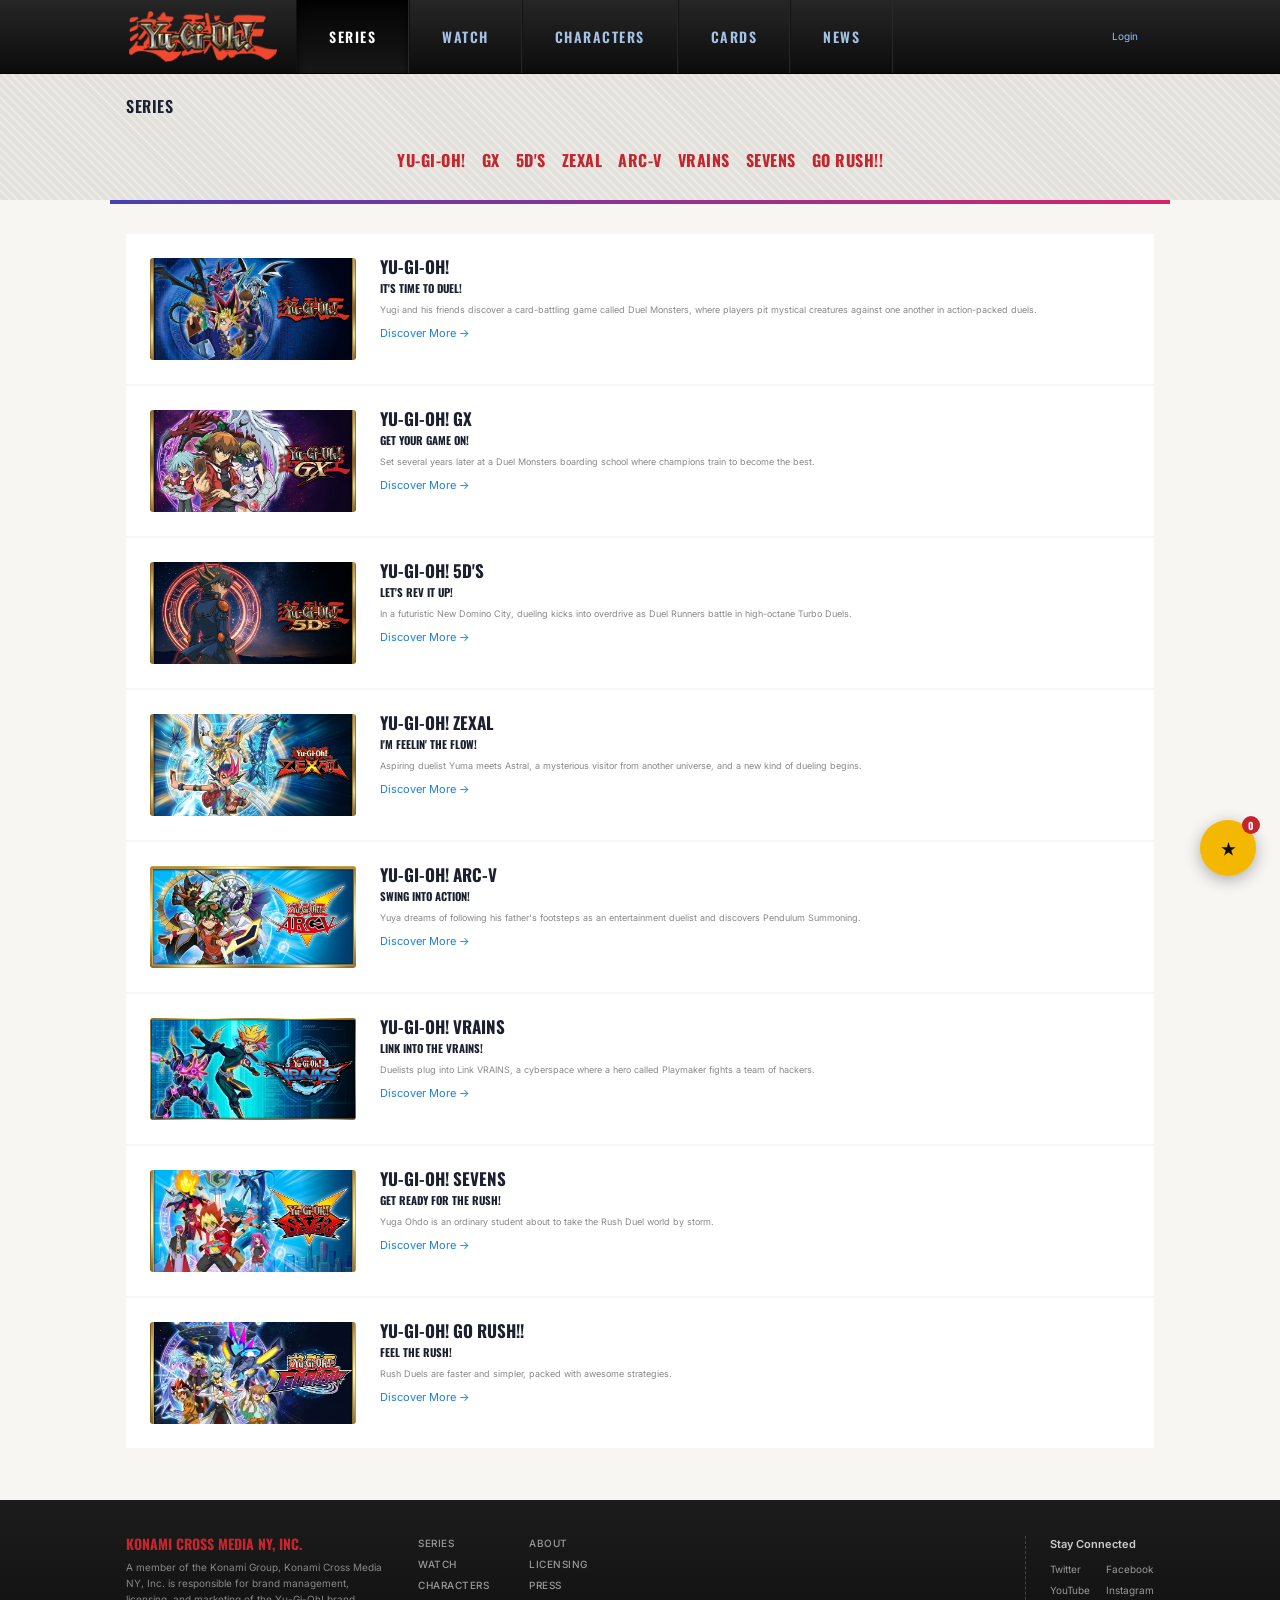
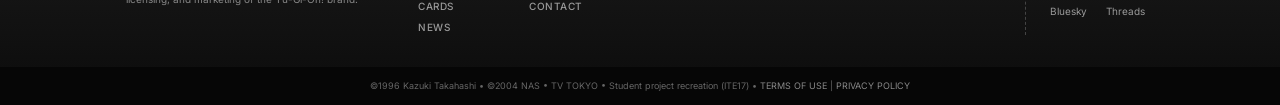
<file: series.html>
<!DOCTYPE html>
<html lang="en">
<!--
  =============================================================================
  WHERE TO PUT IMAGES FOR THIS PAGE:
  Series banner images go into: assets/images/series/
  File format: .jpg (ratio 206x102, recommend 412x204 @ 2x)
  Filenames:
    - assets/images/series/yu-gi-oh.jpg
    - assets/images/series/gx.jpg
    - assets/images/series/5ds.jpg
    - assets/images/series/zexal.jpg
    - assets/images/series/arc-v.jpg
    - assets/images/series/vrains.jpg
    - assets/images/series/sevens.jpg
    - assets/images/series/go-rush.jpg
  =============================================================================
-->
<head>
  <meta charset="UTF-8">
  <meta name="viewport" content="width=device-width, initial-scale=1.0">
  <title>Series - Yu-Gi-Oh! Official Site Recreation</title>
  <link rel="icon" type="image/png" href="logo/favicon.png" onerror="this.href='ui/placeholder.svg';">
  <!-- Bootstrap 5.3.x CDN -->
  <link rel="stylesheet" href="https://cdn.jsdelivr.net/npm/bootstrap@5.3.3/dist/css/bootstrap.min.css">
  <!-- Custom Styling -->
  <link rel="stylesheet" href="css/style.css">
</head>
<body>

  <!-- ===== 1. NAVIGATION BAR ===== -->
  <header class="ygo-nav">
    <div class="ygo-nav-container">
      <a href="index.html" class="ygo-logo" aria-label="Yu-Gi-Oh! Home">
        <img src="logo/yugioh-logo.png" alt="Yu-Gi-Oh!" class="ygo-logo-img" onerror="this.style.display='none';this.nextElementSibling.style.display='block';">
        <span class="ygo-logo-text" style="display:none;">Yu-Gi-Oh!</span>
      </a>

      <ul class="ygo-nav-links">
        <li class="ygo-nav-item">
          <a href="series.html" class="ygo-nav-link" aria-current="page">SERIES</a>
        </li>
        <li class="ygo-nav-item">
          <a href="watch.html" class="ygo-nav-link">WATCH</a>
        </li>
        <li class="ygo-nav-item">
          <a href="characters.html" class="ygo-nav-link">CHARACTERS</a>
        </li>
        <li class="ygo-nav-item">
          <a href="cards.html" class="ygo-nav-link">CARDS</a>
        </li>
        <li class="ygo-nav-item">
          <a href="news.html" class="ygo-nav-link">NEWS</a>
        </li>
      </ul>

      <div class="ygo-login-link">
        <a href="#" data-bs-toggle="modal" data-bs-target="#loginModal">Login</a>
      </div>

      <button type="button" class="ygo-nav-toggler" data-bs-toggle="offcanvas" data-bs-target="#mobileMenu" aria-controls="mobileMenu" aria-label="Toggle navigation">
        &#9776;
      </button>
    </div>
  </header>

  <!-- ===== 2. GRAY BAND WITH SERIES LOGOS ===== -->
  <section class="gray-band">
    <div class="gray-band-inner">
      <h1 class="section-header-title mb-3">Series</h1>
      <div class="series-logos-row">
        <a href="#yu-gi-oh" class="series-logo-link">Yu-Gi-Oh!</a>
        <a href="#gx" class="series-logo-link">GX</a>
        <a href="#5ds" class="series-logo-link">5D's</a>
        <a href="#zexal" class="series-logo-link">ZEXAL</a>
        <a href="#arc-v" class="series-logo-link">ARC-V</a>
        <a href="#vrains" class="series-logo-link">VRAINS</a>
        <a href="#sevens" class="series-logo-link">SEVENS</a>
        <a href="#go-rush" class="series-logo-link">GO RUSH!!</a>
      </div>
    </div>
  </section>

  <!-- ===== 3. GRADIENT RULE ===== -->
  <div class="gradient-rule" role="separator"></div>

  <!-- ===== 4. SERIES ROWS (Content Area on --paper) ===== -->
  <main class="content-area">
    <div class="content-area-inner" id="seriesList">
      <!-- Rendered dynamically by JS from SERIES_DATA -->
    </div>
  </main>

  <!-- ===== 5. FOOTER ===== -->
  <footer class="ygo-footer">
    <div class="ygo-footer-inner">
      <div class="ygo-footer-brand">
        <h3 class="ygo-footer-brand-title">KONAMI CROSS MEDIA NY, INC.</h3>
        <p class="ygo-footer-brand-desc">
          A member of the Konami Group, Konami Cross Media NY, Inc. is responsible for brand management, licensing, and marketing of the Yu-Gi-Oh! brand.
        </p>
      </div>

      <div class="ygo-footer-links">
        <div class="ygo-footer-col">
          <a href="series.html" class="ygo-footer-link">SERIES</a>
          <a href="watch.html" class="ygo-footer-link">WATCH</a>
          <a href="characters.html" class="ygo-footer-link">CHARACTERS</a>
          <a href="cards.html" class="ygo-footer-link">CARDS</a>
          <a href="news.html" class="ygo-footer-link">NEWS</a>
        </div>
        <div class="ygo-footer-col">
          <a href="#" class="ygo-footer-link">ABOUT</a>
          <a href="#" class="ygo-footer-link">LICENSING</a>
          <a href="#" class="ygo-footer-link">PRESS</a>
          <a href="#" class="ygo-footer-link">CONTACT</a>
        </div>
      </div>

      <div class="ygo-footer-social">
        <div class="ygo-footer-social-title">Stay Connected</div>
        <div class="ygo-footer-social-grid">
          <a href="#" class="ygo-footer-social-link">Twitter</a>
          <a href="#" class="ygo-footer-social-link">Facebook</a>
          <a href="#" class="ygo-footer-social-link">YouTube</a>
          <a href="#" class="ygo-footer-social-link">Instagram</a>
          <a href="#" class="ygo-footer-social-link">Bluesky</a>
          <a href="#" class="ygo-footer-social-link">Threads</a>
        </div>
      </div>
    </div>

    <div class="ygo-footer-bottom">
      <div class="ygo-footer-bottom-inner text-center">
        <div>&copy;1996 Kazuki Takahashi &bull; &copy;2004 NAS &bull; TV TOKYO &bull; Student project recreation (ITE17) &bull; <a href="#">TERMS OF USE</a> | <a href="#">PRIVACY POLICY</a></div>
      </div>
    </div>
  </footer>

  <!-- ===== 6. FLOATING MY DECK BADGE BUTTON ===== -->
  <button type="button" class="deck-badge" aria-label="Open My Deck drawer">
    <span>&#9733;</span>
    <span class="deck-badge-count">0</span>
  </button>

  <!-- ===== 7. OFFCANVAS DRAWERS & MODALS ===== -->
  <!-- Mobile Navigation Offcanvas -->
  <div class="offcanvas offcanvas-end mobile-menu" tabindex="-1" id="mobileMenu" aria-labelledby="mobileMenuLabel">
    <div class="offcanvas-header">
      <h5 class="offcanvas-title" id="mobileMenuLabel">Navigation</h5>
      <button type="button" class="btn-close btn-close-white" data-bs-dismiss="offcanvas" aria-label="Close"></button>
    </div>
    <div class="offcanvas-body">
      <a href="series.html" class="mobile-menu-link" aria-current="page">SERIES</a>
      <a href="watch.html" class="mobile-menu-link">WATCH</a>
      <a href="characters.html" class="mobile-menu-link">CHARACTERS</a>
      <a href="cards.html" class="mobile-menu-link">CARDS</a>
      <a href="news.html" class="mobile-menu-link">NEWS</a>
    </div>
  </div>

  <!-- My Deck Offcanvas -->
  <div class="offcanvas offcanvas-end deck-offcanvas" tabindex="-1" id="deckOffcanvas" aria-labelledby="deckOffcanvasLabel">
    <div class="offcanvas-header">
      <h5 class="offcanvas-title" id="deckOffcanvasLabel">My Deck (<span class="deck-badge-count">0</span>)</h5>
      <button type="button" class="btn-close btn-close-white" data-bs-dismiss="offcanvas" aria-label="Close"></button>
    </div>
    <div class="offcanvas-body">
      <ul class="deck-list" id="deckList">
        <!-- Rendered by JS -->
      </ul>
      <button type="button" class="deck-clear-btn" id="clearDeckBtn">Clear Deck</button>
    </div>
  </div>

  <!-- Login Modal -->
  <div class="modal fade login-modal" id="loginModal" tabindex="-1" aria-labelledby="loginModalLabel" aria-hidden="true">
    <div class="modal-dialog modal-dialog-centered">
      <div class="modal-content">
        <div class="modal-header">
          <h5 class="modal-title" id="loginModalLabel">Duelist Login</h5>
          <button type="button" class="btn-close" data-bs-dismiss="modal" aria-label="Close"></button>
        </div>
        <div class="modal-body">
          <form id="loginForm">
            <div class="login-form-group">
              <label for="loginUsername">Duelist Name</label>
              <input type="text" id="loginUsername" placeholder="Enter your name" required>
            </div>
            <div class="login-form-group">
              <label for="loginPass">Password</label>
              <input type="password" id="loginPass" placeholder="••••••••" required>
            </div>
            <button type="submit" class="login-submit-btn">Enter Duel World</button>
          </form>
        </div>
      </div>
    </div>
  </div>

  <!-- Toast Container -->
  <div id="toastContainer" class="toast-container position-fixed bottom-0 end-0 p-3"></div>

  <!-- Bootstrap 5 Bundle JS (CDN) -->
  <script src="https://cdn.jsdelivr.net/npm/bootstrap@5.3.3/dist/js/bootstrap.bundle.min.js"></script>
  <!-- Data & Script -->
  <script src="js/data.js"></script>
  <script src="js/script.js"></script>
</body>
</html>
</file>
<file: css/style.css>
/* =========================================================================
 * style.css — Yu-Gi-Oh! Website Recreation
 * ITE17 – Web Application Development 1 | Final Project
 * =========================================================================
 * Table of Contents:
 *  0. Imports & Custom Properties
 *  1. Reset & Base
 *  2. Typography
 *  3. Navigation Bar
 *  4. Home Hero Carousel
 *  5. Item Hero (Cards & Characters)
 *  6. Portrait Card (Signature component)
 *  7. Gradient Rule
 *  8. Section Headers
 *  9. Gray Band & Content Area
 * 10. White Tiles (Original-style)
 * 11. Filter Bar
 * 12. Pagination
 * 13. Home Content Layout
 * 14. Series Page
 * 15. Watch Page
 * 16. News Page
 * 17. Detail Panels (Cards & Characters)
 * 18. Footer
 * 19. Modals & Offcanvas
 * 20. My Deck Badge & Toast
 * 21. Frosted / Glassmorphism Buttons
 * 22. Animations & Keyframes
 * 23. Page Transitions
 * 24. Responsive Breakpoints
 * 25. Reduced Motion
 * ========================================================================= */

/* ===== 0. IMPORTS & CUSTOM PROPERTIES ===== */
@import url('https://fonts.googleapis.com/css2?family=Inter:wght@400;500;700&family=Oswald:wght@500;600;700&display=swap');

:root {
  /* -- Colors -- */
  --ink: #0b0e17;
  --hero-dark: #04060b;
  --nav-top: #262626;
  --nav-bottom: #0c0c0c;
  --nav-link: #8fc1ff;
  --gold: #f5b800;
  --gold-deep: #8a6200;
  --paper: #f7f6f2;
  --band: #e3e1dc;
  --card-bg: #ffffff;
  --navy: #1b1f2e;
  --link-blue: #1f7fd0;
  --rule-from: #4a3fb5;
  --rule-to: #d6246e;
  --konami-red: #c4262e;
  --promo-pink: #f0409b;

  /* -- Animation -- */
  --ease-out: cubic-bezier(.2, .8, .2, 1);
  --t-fast: 150ms;
  --t-base: 250ms;
  --t-slow: 700ms;

  /* -- Layout & Screen Ratio (Adjust manually or via Screen Fit bar) -- */
  --container-w: 1200px;
  --nav-h: 74px;
}

@media (min-width: 1600px) {
  :root {
    --container-w: 1320px;
  }
}

@media (max-width: 1280px) and (min-width: 993px) {
  :root {
    --container-w: 1060px;
  }
}

@media (max-width: 992px) {
  :root {
    --container-w: 100%;
  }
}

/* ===== 1. RESET & BASE ===== */
*,
*::before,
*::after {
  box-sizing: border-box;
}

html {
  scroll-behavior: smooth;
  overflow-x: hidden;
  width: 100%;
  max-width: 100%;
}

body {
  zoom: 100%;
  margin: 0;
  padding: 0;
  font-family: 'Inter', 'Segoe UI', system-ui, -apple-system, sans-serif;
  font-size: 12px;
  line-height: 1.5;
  color: var(--navy);
  background: var(--paper);
  -webkit-font-smoothing: antialiased;
  -moz-osx-font-smoothing: grayscale;
  overflow-x: hidden;
  width: 100%;
  max-width: 100%;
  position: relative;
}

img {
  max-width: 100%;
  height: auto;
  display: block;
}

a {
  color: var(--link-blue);
  text-decoration: none;
  transition: color var(--t-fast) ease;
}

a:hover {
  color: var(--gold-deep);
}

button {
  cursor: pointer;
  border: none;
  background: none;
  font-family: inherit;
  padding: 0;
}

/* Utility: visually hidden */
.visually-hidden {
  position: absolute !important;
  width: 1px !important;
  height: 1px !important;
  padding: 0 !important;
  margin: -1px !important;
  overflow: hidden !important;
  clip: rect(0, 0, 0, 0) !important;
  white-space: nowrap !important;
  border: 0 !important;
}

/* Focus visible */
*:focus-visible {
  outline: 2px solid var(--gold);
  outline-offset: 3px;
}

/* ===== 2. TYPOGRAPHY ===== */
.font-oswald {
  font-family: 'Oswald', 'Arial Narrow', sans-serif;
}

h1, h2, h3, h4, h5, h6,
.heading {
  font-family: 'Oswald', 'Arial Narrow', sans-serif;
  font-weight: 700;
  text-transform: uppercase;
  line-height: 1.1;
  margin: 0;
}

/* ===== 3. NAVIGATION BAR ===== */
.ygo-nav {
  width: 100%;
  height: var(--nav-h);
  background: linear-gradient(to bottom, var(--nav-top), var(--nav-bottom));
  border-bottom: 1px solid #000;
  position: relative;
  z-index: 1030;
}

.ygo-nav .navbar {
  height: 100%;
  padding: 0;
}

.ygo-nav-container {
  max-width: var(--container-w);
  width: 100%;
  margin: 0 auto;
  display: flex;
  align-items: stretch;
  height: 100%;
  padding: 0 16px;
}

/* Logo */
.ygo-logo {
  width: 170px;
  display: flex;
  align-items: center;
  justify-content: center;
  flex-shrink: 0;
  text-decoration: none;
  padding: 0 16px 0 0;
}

.ygo-logo-text {
  font-family: 'Oswald', sans-serif;
  font-weight: 700;
  font-size: 28px;
  color: #fff;
  text-shadow: 2px 2px 0 var(--konami-red);
  text-decoration: none;
  letter-spacing: 0.5px;
  white-space: nowrap;
}

.ygo-logo-img {
  max-height: 52px;
  width: auto;
  object-fit: contain;
}

/* Nav links */
.ygo-nav-links {
  display: flex;
  align-items: stretch;
  list-style: none;
  margin: 0;
  padding: 0;
  height: 100%;
}

.ygo-nav-item {
  display: flex;
  align-items: stretch;
  height: 100%;
}

.ygo-nav-link {
  display: flex;
  align-items: center;
  padding: 0 32px;
  font-family: 'Oswald', sans-serif;
  font-weight: 600;
  font-size: 14px;
  letter-spacing: 1.5px;
  text-transform: uppercase;
  color: #a3c2e6;
  text-decoration: none;
  border-left: 1px solid #111;
  border-right: 1px solid #282828;
  transition: color var(--t-fast) ease, background-color var(--t-fast) ease;
  white-space: nowrap;
}

.ygo-nav-link:hover,
.ygo-nav-link:focus {
  color: #fff;
  background: rgba(255, 255, 255, 0.04);
}

.ygo-nav-link[aria-current="page"] {
  background: linear-gradient(to bottom, #030303, #181818);
  color: #fff;
  box-shadow: inset 0 2px 6px rgba(0, 0, 0, 0.8);
}

/* Login link */
.ygo-login-link {
  display: flex;
  align-items: center;
  margin-left: auto;
  padding: 0 16px;
  font-family: 'Inter', sans-serif;
  font-size: 10px;
  color: var(--nav-link);
  text-decoration: none;
  transition: color var(--t-fast) ease;
}

.ygo-login-link:hover {
  color: #fff;
}

.ygo-greeting {
  color: var(--gold);
  font-size: 10px;
  margin-right: 8px;
}

/* Mobile hamburger */
.ygo-nav-toggler {
  display: none;
  align-items: center;
  justify-content: center;
  width: 44px;
  height: var(--nav-h);
  margin-left: auto;
  color: #fff;
  font-size: 20px;
  background: none;
  border: none;
}

/* ===== 4. HOME HERO CAROUSEL ===== */
.home-hero {
  position: relative;
  min-height: 740px;
  background: radial-gradient(circle at 70% 40%, hsl(270 55% 13%), var(--hero-dark) 65%);
  overflow: hidden;
  transition: background var(--t-slow) ease;
}

.home-hero-inner {
  max-width: var(--container-w);
  margin: 0 auto;
  display: flex;
  align-items: center;
  min-height: 740px;
  position: relative;
  padding: 0 16px;
}

/* Left progress rail */
.hero-rail {
  position: absolute;
  left: 0;
  top: 50%;
  transform: translateY(-50%);
  display: flex;
  flex-direction: column;
  align-items: center;
  gap: 12px;
  z-index: 10;
}

.hero-rail::before {
  content: '';
  width: 2px;
  height: 80px;
  background: rgba(255, 255, 255, .15);
}

.hero-rail-badge {
  width: 32px;
  height: 32px;
  border-radius: 50%;
  background: var(--gold);
  color: var(--ink);
  font-family: 'Oswald', sans-serif;
  font-weight: 700;
  font-size: 14px;
  display: flex;
  align-items: center;
  justify-content: center;
  overflow: hidden;
}

.hero-rail-badge-num {
  display: block;
  transition: transform 300ms var(--ease-out);
}

.hero-rail-badge-num.roll-out {
  transform: translateY(-100%);
  opacity: 0;
}

.hero-rail-badge-num.roll-in {
  animation: rollIn 300ms var(--ease-out) forwards;
}

.hero-rail-counter {
  font-family: 'Oswald', sans-serif;
  font-weight: 500;
  font-size: 11px;
  color: rgba(255, 255, 255, .5);
  letter-spacing: 1px;
  transition: opacity var(--t-fast) ease;
}

.hero-rail::after {
  content: '';
  width: 2px;
  height: 40px;
  background: rgba(255, 255, 255, .08);
}

/* Hero text column */
.hero-text-col {
  flex: 0 0 auto;
  max-width: 520px;
  padding-left: 50px;
  z-index: 5;
}

.hero-title {
  font-family: 'Oswald', sans-serif;
  font-weight: 700;
  font-size: 88px;
  line-height: .95;
  color: #fff;
  text-transform: uppercase;
  margin-bottom: 16px;
  opacity: 0;
  transform: translateY(16px);
  transition: opacity 450ms var(--ease-out), transform 450ms var(--ease-out);
}

.hero-title.show {
  opacity: 1;
  transform: translateY(0);
}

.hero-summary {
  font-size: 17px;
  color: #c9cddb;
  line-height: 1.5;
  margin-bottom: 24px;
  max-width: 400px;
  opacity: 0;
  transform: translateY(16px);
  transition: opacity 450ms var(--ease-out) 80ms, transform 450ms var(--ease-out) 80ms;
}

.hero-summary.show {
  opacity: 1;
  transform: translateY(0);
}

.hero-inspect-btn {
  display: inline-flex;
  align-items: center;
  gap: 8px;
  padding: 12px 28px;
  background: var(--gold);
  color: var(--ink);
  font-family: 'Oswald', sans-serif;
  font-weight: 600;
  font-size: 14px;
  text-transform: uppercase;
  letter-spacing: .5px;
  border-radius: 24px;
  border: none;
  text-decoration: none;
  transition: transform var(--t-fast) ease, box-shadow var(--t-fast) ease, background-color var(--t-fast) ease;
  opacity: 0;
  transform: translateY(16px);
}

.hero-inspect-btn.show {
  opacity: 1;
  transform: translateY(0);
  transition: opacity 450ms var(--ease-out) 160ms, transform 450ms var(--ease-out) 160ms,
              box-shadow var(--t-fast) ease, background-color var(--t-fast) ease;
}

.hero-inspect-btn:hover {
  background-color: #ffd54f;
  box-shadow: 0 4px 16px rgba(245, 184, 0, .3);
  transform: translateY(-2px);
}

/* Hero preview strip */
.hero-preview-strip {
  flex: 1;
  display: flex;
  align-items: center;
  justify-content: center;
  gap: 16px;
  padding-left: 40px;
  z-index: 5;
  min-height: 480px;
}

.hero-preview-card {
  position: relative;
  width: 160px;
  height: 420px;
  border-radius: 16px;
  overflow: hidden;
  flex-shrink: 0;
  transition: width 600ms var(--ease-out), height 600ms var(--ease-out),
              opacity 400ms ease, transform 400ms ease;
  cursor: pointer;
}

.hero-preview-card img {
  width: 100%;
  height: 100%;
  object-fit: cover;
}

.hero-preview-card.is-placeholder img {
  object-fit: contain;
  background: var(--ink);
}

.hero-preview-active {
  width: 190px;
  height: 480px;
  border: 2px solid var(--gold);
  box-shadow: 0 8px 40px rgba(245, 184, 0, .15);
}

.hero-preview-card .preview-label {
  position: absolute;
  bottom: 0;
  left: 0;
  right: 0;
  padding: 16px 12px 12px;
  background: linear-gradient(transparent, rgba(0, 0, 0, .7));
  font-family: 'Oswald', sans-serif;
  font-weight: 600;
  font-size: 13px;
  color: #fff;
  text-align: center;
  text-transform: uppercase;
}

.hero-preview-leaving {
  transform: translateX(-40px);
  opacity: 0;
}

.hero-preview-entering {
  animation: slideInRight 500ms var(--ease-out) forwards;
}

/* Hero bottom controls */
.hero-bottom-controls {
  position: absolute;
  bottom: 40px;
  left: 50px;
  right: 16px;
  display: flex;
  align-items: center;
  justify-content: space-between;
  max-width: calc(var(--container-w) - 66px);
  z-index: 10;
}

.hero-arrows {
  display: flex;
  gap: 12px;
}

/* Hero progress bar (bottom right) */
.hero-progress-bar {
  display: flex;
  align-items: center;
  gap: 8px;
  font-family: 'Oswald', sans-serif;
  font-weight: 500;
  font-size: 12px;
  color: rgba(255, 255, 255, .5);
}

.hero-progress-track {
  width: 120px;
  height: 2px;
  background: rgba(255, 255, 255, .15);
  border-radius: 1px;
  position: relative;
  overflow: hidden;
}

.hero-progress-fill {
  position: absolute;
  left: 0;
  top: 0;
  height: 100%;
  background: var(--gold);
  border-radius: 1px;
  width: 0%;
  transition: none;
}

.hero-progress-fill.animate {
  width: 100%;
  transition: width 4500ms linear;
}

.hero-progress-fill.paused {
  transition: none;
}

/* ===== 5. ITEM HERO (Cards & Characters pages) ===== */
.item-hero {
  position: relative;
  background: radial-gradient(circle at 70% 40%, hsl(270 55% 13%), var(--hero-dark) 65%);
  padding: 40px 0 50px;
  overflow: hidden;
  transition: background var(--t-slow) ease;
}

.item-hero-inner {
  max-width: var(--container-w);
  margin: 0 auto;
  padding: 0 16px;
}

/* Back button at top of hero */
.back-pill-hero {
  display: inline-flex;
  align-items: center;
  gap: 6px;
  padding: 6px 16px;
  font-family: 'Inter', sans-serif;
  font-weight: 600;
  font-size: 11px;
  color: #fff;
  background: rgba(255, 255, 255, .08);
  border: 1px solid rgba(255, 255, 255, .3);
  border-radius: 20px;
  backdrop-filter: blur(8px);
  -webkit-backdrop-filter: blur(8px);
  margin-bottom: 20px;
  text-decoration: none;
  transition: background-color var(--t-fast) ease, transform var(--t-fast) ease;
  cursor: pointer;
}

.back-pill-hero:hover {
  background: rgba(255, 255, 255, .15);
  color: #fff;
}

/* Series filter pills (characters page) */
.series-pills {
  display: flex;
  flex-wrap: wrap;
  gap: 8px;
  margin-bottom: 20px;
}

.series-pill {
  padding: 5px 16px;
  font-family: 'Oswald', sans-serif;
  font-weight: 500;
  font-size: 11px;
  letter-spacing: .5px;
  text-transform: uppercase;
  color: rgba(255, 255, 255, .6);
  border: 1px solid rgba(255, 255, 255, .2);
  border-radius: 20px;
  background: transparent;
  transition: background-color var(--t-fast) ease, color var(--t-fast) ease,
              border-color var(--t-fast) ease;
  cursor: pointer;
  text-decoration: none;
}

.series-pill:hover,
.series-pill.active {
  background: var(--gold);
  color: var(--ink);
  border-color: var(--gold);
}

/* Search bar above hero (cards page) */
.hero-search-bar {
  position: relative;
  margin-bottom: 16px;
}

.hero-search-input {
  width: 100%;
  max-width: 300px;
  padding: 8px 16px 8px 36px;
  font-family: 'Inter', sans-serif;
  font-size: 12px;
  color: #fff;
  background: rgba(255, 255, 255, .08);
  border: 1px solid rgba(255, 255, 255, .2);
  border-radius: 20px;
  outline: none;
  transition: border-color var(--t-fast) ease, background-color var(--t-fast) ease;
}

.hero-search-input::placeholder {
  color: rgba(255, 255, 255, .4);
}

.hero-search-input:focus {
  border-color: var(--gold);
  background: rgba(255, 255, 255, .12);
}

.hero-search-icon {
  position: absolute;
  left: 12px;
  top: 50%;
  transform: translateY(-50%);
  color: rgba(255, 255, 255, .4);
  font-size: 14px;
  pointer-events: none;
}

/* Item hero layout: card on left, text on right */
.item-hero-row {
  display: flex;
  align-items: flex-start;
  gap: 40px;
}

.item-hero-card-col {
  flex: 0 0 auto;
  position: relative;
}

.item-hero-text-col {
  flex: 1;
  display: flex;
  flex-direction: column;
  justify-content: center;
  padding-top: 40px;
}

.item-hero-tag {
  font-family: 'Oswald', sans-serif;
  font-weight: 600;
  font-size: 13px;
  letter-spacing: 2px;
  text-transform: uppercase;
  color: var(--gold);
  margin-bottom: 8px;
  opacity: 0;
  transform: translateY(12px);
  transition: opacity 300ms var(--ease-out), transform 300ms var(--ease-out);
}

.item-hero-tag.show {
  opacity: 1;
  transform: translateY(0);
}

.item-hero-title {
  font-family: 'Oswald', sans-serif;
  font-weight: 700;
  font-size: 72px;
  line-height: .95;
  color: #fff;
  text-transform: uppercase;
  margin-bottom: 16px;
  opacity: 0;
  transform: translateY(12px);
  transition: opacity 300ms var(--ease-out) 80ms, transform 300ms var(--ease-out) 80ms;
}

.item-hero-title.show {
  opacity: 1;
  transform: translateY(0);
}

.item-hero-desc {
  font-size: 16px;
  color: #c9cddb;
  line-height: 1.5;
  margin-bottom: 24px;
  max-width: 400px;
  opacity: 0;
  transform: translateY(12px);
  transition: opacity 300ms var(--ease-out) 160ms, transform 300ms var(--ease-out) 160ms;
}

.item-hero-desc.show {
  opacity: 1;
  transform: translateY(0);
}

.item-hero-btn {
  display: inline-flex;
  align-items: center;
  gap: 8px;
  padding: 12px 28px;
  background: var(--gold);
  color: var(--ink);
  font-family: 'Oswald', sans-serif;
  font-weight: 600;
  font-size: 14px;
  text-transform: uppercase;
  letter-spacing: .5px;
  border-radius: 24px;
  border: none;
  text-decoration: none;
  transition: transform var(--t-fast) ease, box-shadow var(--t-fast) ease,
              background-color var(--t-fast) ease;
  cursor: pointer;
}

.item-hero-btn:hover {
  background-color: #ffd54f;
  box-shadow: 0 4px 16px rgba(245, 184, 0, .3);
  transform: translateY(-2px);
  color: var(--ink);
}

/* Item hero controls (arrows, dots, progress) */
.item-hero-controls {
  display: flex;
  align-items: center;
  justify-content: space-between;
  margin-top: 30px;
  padding: 0;
}

.item-hero-arrows {
  display: flex;
  gap: 10px;
}

.item-hero-dots {
  display: flex;
  align-items: center;
  gap: 6px;
  margin-left: 16px;
  max-width: 280px;
  overflow-x: auto;
  scrollbar-width: none;
  -ms-overflow-style: none;
  padding: 4px 2px;
}

.item-hero-dots::-webkit-scrollbar {
  display: none;
}

.item-dot {
  flex-shrink: 0;
  width: 10px;
  height: 10px;
  border-radius: 50%;
  background: rgba(255, 255, 255, .3);
  border: none;
  padding: 0;
  cursor: pointer;
  transition: width var(--t-base) var(--ease-out), background-color var(--t-base) ease,
              border-radius var(--t-base) var(--ease-out);
}

.item-dot.active {
  width: 36px;
  height: 8px;
  border-radius: 4px;
  background: var(--gold);
}

.item-hero-progress {
  display: flex;
  align-items: center;
  gap: 8px;
  margin-left: auto;
  font-family: 'Oswald', sans-serif;
  font-weight: 500;
  font-size: 12px;
  color: rgba(255, 255, 255, .5);
}

.item-progress-track {
  width: 100px;
  height: 2px;
  background: rgba(255, 255, 255, .15);
  border-radius: 1px;
  position: relative;
  overflow: hidden;
}

.item-progress-fill {
  position: absolute;
  left: 0;
  top: 0;
  height: 100%;
  background: var(--gold);
  border-radius: 1px;
  transition: width 400ms var(--ease-out);
}

/* ===== 6. PORTRAIT CARD (Signature component) ===== */
.portrait-card {
  position: relative;
  display: flex;
  flex-direction: column;
}

/* External header ABOVE the image */
.portrait-card-header {
  display: flex;
  align-items: center;
  justify-content: space-between;
  margin-bottom: 6px;
  padding: 0 4px;
}

.portrait-card-name {
  font-family: 'Oswald', sans-serif;
  font-weight: 600;
  font-size: 13px;
  color: #fff;
  text-transform: uppercase;
  letter-spacing: .5px;
  white-space: nowrap;
  overflow: hidden;
  text-overflow: ellipsis;
  max-width: 200px;
}

/* Level / rarity dots */
.level-dots {
  display: flex;
  gap: 3px;
  flex-shrink: 0;
}

.level-dot {
  width: 6px;
  height: 6px;
  border-radius: 50%;
  border: 1px solid var(--gold);
  background: transparent;
}

.level-dot.filled {
  background: var(--gold);
}

/* Image container */
.portrait-card-img-wrap {
  position: relative;
  border-radius: 16px;
  overflow: hidden;
  background: var(--ink);
}

.portrait-card-img-wrap img {
  width: 100%;
  height: 100%;
  object-fit: cover;
  transition: transform 400ms ease-out;
}

.portrait-card:hover .portrait-card-img-wrap img {
  transform: scale(1.06);
}

/* Hover caption gradient */
.portrait-card-caption {
  position: absolute;
  bottom: 0;
  left: 0;
  right: 0;
  padding: 24px 12px 12px;
  background: linear-gradient(transparent, rgba(0, 0, 0, .6));
  font-family: 'Inter', sans-serif;
  font-size: 11px;
  color: rgba(255, 255, 255, .8);
  opacity: 0;
  transition: opacity var(--t-base) ease;
}

.portrait-card:hover .portrait-card-caption {
  opacity: 1;
}

/* Save button (floating, top-right inside image) */
.save-btn {
  position: absolute;
  top: 10px;
  right: 10px;
  width: 36px;
  height: 36px;
  border-radius: 50%;
  background: #fff;
  border: none;
  display: flex;
  align-items: center;
  justify-content: center;
  font-size: 18px;
  color: var(--navy);
  cursor: pointer;
  z-index: 5;
  transition: transform var(--t-base) var(--ease-out);
  box-shadow: 0 2px 8px rgba(0, 0, 0, .2);
}

.save-btn:hover {
  transform: scale(1.1);
}

.save-btn.is-saved {
  background: var(--gold);
  color: var(--ink);
}

.save-btn-bounce {
  animation: btnBounce 250ms var(--ease-out);
}

/* Hero-sized portrait card */
.portrait-card-hero {
  width: 340px;
}

.portrait-card-hero .portrait-card-img-wrap {
  height: 480px;
}

/* Item hero entrance animation */
.portrait-card-hero.entering-left {
  animation: slideFromLeft 800ms var(--ease-out) forwards;
}

.portrait-card-hero.exiting {
  opacity: 0;
  transform: translateX(40px);
  transition: opacity 300ms ease, transform 300ms ease;
}

.portrait-card-hero.exiting-reverse {
  opacity: 0;
  transform: translateX(-40px);
  transition: opacity 300ms ease, transform 300ms ease;
}

/* ===== 7. GRADIENT RULE ===== */
.gradient-rule {
  width: 100%;
  max-width: var(--container-w);
  height: 4px;
  margin: 0 auto;
  background: linear-gradient(90deg, var(--rule-from), var(--rule-to));
  border: none;
}

/* ===== 8. SECTION HEADERS ===== */
.section-header {
  display: flex;
  align-items: center;
  justify-content: space-between;
  margin-bottom: 16px;
}

.section-header-title {
  font-family: 'Oswald', sans-serif;
  font-weight: 600;
  font-size: 16px;
  text-transform: uppercase;
  color: var(--navy);
  letter-spacing: .5px;
}

.section-header-title.light {
  color: #fff;
}

.section-header-btn {
  display: inline-block;
  padding: 3px 8px;
  font-family: 'Inter', sans-serif;
  font-weight: 600;
  font-size: 9px;
  letter-spacing: .5px;
  text-transform: uppercase;
  color: var(--rule-from);
  border: 1px solid var(--rule-from);
  border-radius: 2px;
  text-decoration: none;
  transition: background-color var(--t-fast) ease, color var(--t-fast) ease;
}

.section-header-btn:hover {
  background: var(--rule-from);
  color: #fff;
}

/* ===== 9. GRAY BAND & CONTENT AREA ===== */
.gray-band {
  background:
    repeating-linear-gradient(
      45deg,
      rgba(255, 255, 255, .3) 0 2px,
      transparent 2px 6px
    ),
    var(--band);
  padding: 24px 0 12px;
}

.gray-band-inner {
  max-width: var(--container-w);
  margin: 0 auto;
  padding: 0 16px;
}

.content-area {
  background: var(--paper);
  padding: 30px 0 50px;
}

.content-area-inner {
  max-width: var(--container-w);
  margin: 0 auto;
  padding: 0 16px;
}

/* ===== 10. WHITE TILES (Original-style browse grids) ===== */
/* Character tiles: 6 columns, white cards, 132px wide */
.tile-grid {
  display: grid;
  gap: 16px;
}

.tile-grid-6 {
  grid-template-columns: repeat(6, 1fr);
}

.tile-grid-4 {
  grid-template-columns: repeat(4, 1fr);
}

.tile-grid-3 {
  grid-template-columns: repeat(3, 1fr);
}

.white-tile {
  background: var(--card-bg);
  border-radius: 4px;
  box-shadow: 0 1px 3px rgba(0, 0, 0, .08);
  overflow: hidden;
  cursor: pointer;
  transition: transform var(--t-base) ease, box-shadow var(--t-base) ease;
}

.white-tile:hover {
  transform: translateY(-4px);
  box-shadow: 0 6px 16px rgba(0, 0, 0, .12);
}

/* Tile artwork */
.white-tile-img {
  width: 100%;
  aspect-ratio: 1 / 1;
  object-fit: cover;
  display: block;
  background: var(--ink);
}

.white-tile-img.char-portrait {
  aspect-ratio: 132 / 190;
}

.white-tile-img.episode-thumb {
  aspect-ratio: 16 / 9;
}

/* Tile text */
.white-tile-body {
  padding: 8px 10px;
}

.white-tile-name {
  font-family: 'Inter', sans-serif;
  font-weight: 600;
  font-size: 10px;
  color: var(--navy);
  line-height: 1.3;
  display: -webkit-box;
  -webkit-line-clamp: 2;
  -webkit-box-orient: vertical;
  overflow: hidden;
}

/* Episode tile meta */
.white-tile-meta {
  font-family: 'Inter', sans-serif;
  font-size: 9px;
  color: #888;
  margin-bottom: 4px;
  line-height: 1.3;
}

.white-tile-title {
  font-family: 'Inter', sans-serif;
  font-weight: 700;
  font-size: 11px;
  color: var(--navy);
  line-height: 1.3;
}

/* Episode save button in tile */
.white-tile-save {
  position: absolute;
  top: 8px;
  right: 8px;
  width: 28px;
  height: 28px;
  border-radius: 50%;
  background: rgba(255, 255, 255, .9);
  border: none;
  display: flex;
  align-items: center;
  justify-content: center;
  font-size: 14px;
  color: var(--navy);
  cursor: pointer;
  z-index: 3;
  transition: transform var(--t-base) ease;
}

.white-tile-save.is-saved {
  background: var(--gold);
  color: var(--ink);
}

/* Tile with active selection outline */
.white-tile.selected {
  outline: 3px solid var(--gold);
  outline-offset: -1px;
  transition: outline var(--t-base) ease;
}

/* ===== 11. FILTER BAR ===== */
.filter-bar {
  display: flex;
  align-items: stretch;
  background: linear-gradient(to bottom, #222, #0d0d0d);
  border-radius: 3px;
  overflow: hidden;
  margin-bottom: 20px;
}

.filter-item {
  position: relative;
  display: flex;
  align-items: center;
  padding: 8px 16px;
  font-family: 'Oswald', sans-serif;
  font-weight: 500;
  font-size: 10px;
  color: #aaa;
  text-transform: uppercase;
  letter-spacing: .5px;
  cursor: pointer;
  border-right: 1px solid #000;
  transition: color var(--t-fast) ease, background-color var(--t-fast) ease;
  white-space: nowrap;
  background: transparent;
  border-top: none;
  border-bottom: none;
  border-left: none;
}

.filter-item:last-of-type {
  border-right: none;
}

.filter-item:hover,
.filter-item.active {
  color: #fff;
  background: rgba(255, 255, 255, .08);
}

.filter-search {
  margin-left: auto;
  padding: 0 12px;
  display: flex;
  align-items: center;
}

.filter-search-input {
  width: 120px;
  padding: 5px 12px;
  font-family: 'Inter', sans-serif;
  font-size: 10px;
  color: #fff;
  background: #000;
  border: none;
  border-radius: 20px;
  outline: none;
}

.filter-search-input::placeholder {
  color: #666;
}

.filter-search-input:focus {
  box-shadow: 0 0 0 1px var(--gold);
}

/* ===== 12. PAGINATION ===== */
.pagination-bar {
  display: flex;
  justify-content: flex-end;
  gap: 2px;
  margin-top: 24px;
}

.page-box {
  display: flex;
  align-items: center;
  justify-content: center;
  min-width: 18px;
  height: 16px;
  padding: 0 4px;
  font-family: 'Oswald', sans-serif;
  font-weight: 700;
  font-size: 9px;
  color: var(--gold);
  background: #000;
  border: none;
  cursor: pointer;
  transition: background-color var(--t-fast) ease, color var(--t-fast) ease;
}

.page-box:hover {
  background: #222;
}

.page-box.active {
  background: var(--gold);
  color: #000;
}

.page-box.disabled {
  opacity: .3;
  cursor: not-allowed;
  pointer-events: none;
}

.page-box.ellipsis {
  cursor: default;
  pointer-events: none;
}

/* ===== 13. HOME CONTENT LAYOUT ===== */
.home-content {
  display: flex;
  gap: 32px;
}

.home-left {
  flex: 1 1 0;
  min-width: 0;
}

.home-right {
  flex: 0 0 320px;
  min-width: 0;
}

/* Home news rows */
.home-news-row {
  display: flex;
  align-items: flex-start;
  gap: 12px;
  padding: 10px 0;
  border-bottom: 1px solid #eee;
  cursor: pointer;
  transition: background-color var(--t-fast) ease;
  text-decoration: none;
  color: inherit;
}

.home-news-row:hover {
  background: rgba(0, 0, 0, .02);
}

.home-news-thumb {
  width: 130px;
  height: 54px;
  border-radius: 3px;
  object-fit: cover;
  flex-shrink: 0;
  background: var(--band);
}

.home-news-info {
  flex: 1;
  min-width: 0;
}

.home-news-title {
  font-family: 'Oswald', sans-serif;
  font-weight: 600;
  font-size: 11px;
  text-transform: uppercase;
  color: var(--link-blue);
  margin-bottom: 2px;
  line-height: 1.3;
}

.home-news-date {
  font-family: 'Inter', sans-serif;
  font-size: 9px;
  color: #d4820a;
  font-weight: 600;
  margin-bottom: 2px;
}

.home-news-excerpt {
  font-size: 9px;
  color: #888;
  line-height: 1.4;
  display: -webkit-box;
  -webkit-line-clamp: 2;
  -webkit-box-orient: vertical;
  overflow: hidden;
}

/* Home character rows (right column) */
.home-char-row {
  display: flex;
  align-items: center;
  gap: 8px;
  padding: 5px 0;
  border-bottom: 1px solid #eee;
  cursor: pointer;
  text-decoration: none;
  color: inherit;
  transition: background-color var(--t-fast) ease;
}

.home-char-row:hover {
  background: rgba(0, 0, 0, .02);
}

.home-char-thumb {
  width: 44px;
  height: 44px;
  border-radius: 3px;
  object-fit: cover;
  flex-shrink: 0;
  background: var(--ink);
}

.home-char-name {
  font-family: 'Inter', sans-serif;
  font-weight: 600;
  font-size: 10px;
  color: var(--navy);
  padding: 4px 8px;
  border: 1px solid #ddd;
  border-radius: 2px;
  flex: 1;
}

/* Home cards grid (right column, 2 columns) */
.home-cards-grid {
  display: grid;
  grid-template-columns: repeat(2, 1fr);
  gap: 10px;
}

/* Home episodes grid (3 columns) */
.home-episodes-grid {
  display: grid;
  grid-template-columns: repeat(3, 1fr);
  gap: 12px;
}

/* ===== 14. SERIES PAGE ===== */
.series-logos-row {
  display: flex;
  flex-wrap: wrap;
  justify-content: center;
  gap: 16px;
  padding: 16px 0;
}

.series-logo-link {
  font-family: 'Oswald', sans-serif;
  font-weight: 700;
  font-size: 16px;
  text-transform: uppercase;
  color: var(--konami-red);
  text-decoration: none;
  transition: color var(--t-fast) ease;
  letter-spacing: .5px;
}

.series-logo-link:hover {
  color: var(--gold);
}

.series-row {
  display: flex;
  align-items: flex-start;
  gap: 24px;
  padding: 24px;
  background: var(--card-bg);
  margin-bottom: 2px;
}

.series-banner {
  width: 206px;
  height: 102px;
  object-fit: cover;
  border-radius: 3px;
  flex-shrink: 0;
  background: var(--ink);
}

.series-info {
  flex: 1;
  min-width: 0;
}

.series-title {
  font-family: 'Oswald', sans-serif;
  font-weight: 700;
  font-size: 17px;
  text-transform: uppercase;
  color: var(--navy);
  margin-bottom: 4px;
}

.series-tagline {
  font-family: 'Oswald', sans-serif;
  font-weight: 700;
  font-size: 11px;
  text-transform: uppercase;
  color: var(--navy);
  margin-bottom: 6px;
}

.series-desc {
  font-size: 9px;
  color: #888;
  line-height: 1.5;
  margin-bottom: 8px;
}

.series-discover {
  font-family: 'Inter', sans-serif;
  font-size: 11px;
  color: var(--link-blue);
  text-decoration: none;
}

.series-discover:hover {
  text-decoration: underline;
}

/* ===== 15. WATCH PAGE ===== */
.watch-banner-strip {
  padding: 24px 0;
  width: 100%;
}

.watch-banner-strip .carousel-inner {
  overflow: visible;
}

/* 3-column banner strip spanning the full width */
.watch-banners-row {
  display: grid;
  grid-template-columns: repeat(3, 1fr);
  gap: 16px;
  width: 100%;
}

.watch-banner {
  display: flex;
  width: 100%;
  height: 180px;
  background: #111;
  border-radius: 4px;
  overflow: hidden;
  margin: 0;
  box-shadow: 0 4px 14px rgba(0, 0, 0, .25);
  transition: transform var(--t-base) ease, box-shadow var(--t-base) ease;
}

.watch-banner:hover {
  transform: translateY(-2px);
  box-shadow: 0 8px 22px rgba(0, 0, 0, .35);
}

/* Maximized artwork length */
.watch-banner-img {
  flex: 1 1 78%;
  width: 78%;
  height: 100%;
  object-fit: cover;
  background: var(--ink);
  min-width: 0;
}

/* Sleek right text panel */
.watch-banner-text {
  flex: 0 0 22%;
  width: 22%;
  padding: 10px 12px;
  display: flex;
  flex-direction: column;
  justify-content: center;
  background: #0a0a0a;
  min-width: 0;
}

.watch-banner-title {
  font-family: 'Oswald', sans-serif;
  font-weight: 700;
  font-size: 13px;
  text-transform: uppercase;
  color: var(--promo-pink);
  margin-bottom: 4px;
  line-height: 1.15;
}

.watch-banner-subtitle {
  font-size: 9px;
  color: #bbb;
  line-height: 1.3;
  margin-bottom: 6px;
  display: -webkit-box;
  -webkit-line-clamp: 3;
  -webkit-box-orient: vertical;
  overflow: hidden;
}

.watch-banner-link {
  font-family: 'Oswald', sans-serif;
  font-weight: 600;
  font-size: 11px;
  text-transform: uppercase;
  color: var(--promo-pink);
  text-decoration: none;
  letter-spacing: .5px;
}

.watch-banner-link:hover {
  color: #fff;
}

/* ===== 16. NEWS PAGE ===== */
.news-card {
  background: var(--card-bg);
  border-radius: 4px;
  box-shadow: 0 1px 4px rgba(0, 0, 0, .08);
  overflow: hidden;
  cursor: pointer;
  transition: transform var(--t-base) ease, box-shadow var(--t-base) ease;
}

.news-card:hover {
  transform: translateY(-4px);
  box-shadow: 0 6px 16px rgba(0, 0, 0, .12);
}

.news-card-edge {
  height: 3px;
  background: linear-gradient(90deg, var(--rule-from), var(--rule-to));
}

.news-card-img {
  width: 100%;
  height: 110px;
  object-fit: cover;
  display: block;
  background: var(--ink);
}

.news-card-body {
  padding: 12px;
}

.news-card-title {
  font-family: 'Oswald', sans-serif;
  font-weight: 600;
  font-size: 10px;
  text-transform: uppercase;
  color: var(--navy);
  line-height: 1.3;
  margin-bottom: 6px;
}

.news-card-date {
  font-family: 'Inter', sans-serif;
  font-weight: 600;
  font-size: 10px;
  color: #d4820a;
  margin-bottom: 6px;
}

.news-card-excerpt {
  font-size: 9px;
  color: #888;
  line-height: 1.4;
  display: -webkit-box;
  -webkit-line-clamp: 3;
  -webkit-box-orient: vertical;
  overflow: hidden;
}

/* ===== 17. DETAIL PANELS (Cards & Characters) ===== */
.detail-panel {
  opacity: 0;
  transform: translateY(24px);
  transition: opacity 500ms var(--ease-out), transform 500ms var(--ease-out);
}

.detail-panel.show {
  opacity: 1;
  transform: translateY(0);
}

.detail-panel.hiding {
  opacity: 0;
  transform: translateY(12px);
  transition: opacity 250ms ease, transform 250ms ease;
}

/* Back pill on light background */
.back-pill {
  display: inline-flex;
  align-items: center;
  gap: 6px;
  padding: 8px 18px;
  font-family: 'Inter', sans-serif;
  font-weight: 600;
  font-size: 11px;
  color: var(--navy);
  background: transparent;
  border: 1px solid var(--navy);
  border-radius: 20px;
  cursor: pointer;
  text-decoration: none;
  transition: background-color var(--t-fast) ease, color var(--t-fast) ease;
  margin-bottom: 24px;
}

.back-pill:hover {
  background: var(--navy);
  color: #fff;
}

/* Detail columns layout */
.detail-columns {
  display: flex;
  gap: 24px;
  padding: 24px;
  background: var(--card-bg);
  border-radius: 6px;
  box-shadow: 0 2px 8px rgba(0, 0, 0, .06);
  margin-bottom: 32px;
}

.detail-col {
  flex: 1;
  min-width: 0;
}

.detail-col-divider {
  width: 1px;
  background: #ddd;
  border: none;
  margin: 0;
  align-self: stretch;
  border-left: 1px dashed #ccc;
  min-width: 1px;
  flex-shrink: 0;
}

.detail-col-title {
  font-family: 'Oswald', sans-serif;
  font-weight: 700;
  font-size: 11px;
  text-transform: uppercase;
  color: var(--navy);
  margin-bottom: 8px;
  letter-spacing: .5px;
}

.detail-col-text {
  font-size: 11px;
  color: #666;
  line-height: 1.6;
}

.detail-col-text strong {
  color: var(--navy);
  font-weight: 700;
}

/* Detail bio entries */
.bio-entry {
  display: flex;
  gap: 4px;
  margin-bottom: 2px;
  font-size: 11px;
}

.bio-label {
  font-weight: 700;
  color: var(--navy);
}

.bio-value {
  color: #666;
}

/* Relative/ally mini portraits */
.detail-mini-grid {
  display: flex;
  flex-wrap: wrap;
  gap: 8px;
  margin-top: 8px;
}

.detail-mini-card {
  display: flex;
  align-items: center;
  gap: 6px;
  cursor: pointer;
  text-decoration: none;
  color: inherit;
  transition: opacity var(--t-fast) ease;
}

.detail-mini-card:hover {
  opacity: .8;
}

.detail-mini-thumb {
  width: 44px;
  height: 44px;
  border-radius: 4px;
  object-fit: cover;
  background: var(--ink);
}

.detail-mini-name {
  font-family: 'Inter', sans-serif;
  font-weight: 600;
  font-size: 9px;
  color: var(--navy);
  max-width: 60px;
  line-height: 1.2;
}

/* Detail episodes/cards heading */
.detail-episodes-heading {
  display: flex;
  align-items: baseline;
  justify-content: space-between;
  flex-wrap: wrap;
  gap: 8px;
  margin-bottom: 16px;
}

.detail-episodes-title {
  font-family: 'Oswald', sans-serif;
  font-weight: 700;
  font-size: 18px;
  text-transform: uppercase;
  color: var(--navy);
}

.detail-episodes-title span {
  color: var(--gold-deep);
}

.detail-view-links {
  display: flex;
  gap: 16px;
}

.detail-view-link {
  font-family: 'Inter', sans-serif;
  font-size: 10px;
  color: var(--link-blue);
  text-decoration: none;
}

.detail-view-link:hover {
  text-decoration: underline;
}

/* Detail episode row */
.detail-episode-row {
  display: flex;
  align-items: flex-start;
  gap: 20px;
  padding: 16px;
  background: var(--card-bg);
  border-radius: 6px;
  box-shadow: 0 1px 4px rgba(0, 0, 0, .06);
  margin-bottom: 12px;
  opacity: 0;
  transform: translateY(12px);
  transition: opacity 300ms var(--ease-out), transform 300ms var(--ease-out);
}

.detail-episode-row.show {
  opacity: 1;
  transform: translateY(0);
}

.detail-episode-thumb-wrap {
  position: relative;
  flex-shrink: 0;
  width: 200px;
  border-radius: 6px;
  overflow: hidden;
  cursor: pointer;
}

.detail-episode-thumb {
  width: 200px;
  height: 150px;
  object-fit: cover;
  display: block;
  background: var(--ink);
}

.detail-episode-play {
  position: absolute;
  top: 50%;
  left: 50%;
  transform: translate(-50%, -50%);
  width: 48px;
  height: 48px;
  border-radius: 50%;
  background: rgba(255, 255, 255, .3);
  border: 2px solid rgba(255, 255, 255, .6);
  display: flex;
  align-items: center;
  justify-content: center;
  color: #fff;
  font-size: 18px;
  transition: background-color var(--t-fast) ease, transform var(--t-fast) ease;
}

.detail-episode-thumb-wrap:hover .detail-episode-play {
  background: rgba(255, 255, 255, .5);
  transform: translate(-50%, -50%) scale(1.1);
}

.detail-episode-info {
  flex: 1;
  min-width: 0;
}

.detail-episode-title {
  font-family: 'Oswald', sans-serif;
  font-weight: 700;
  font-size: 20px;
  color: var(--navy);
  margin-bottom: 4px;
}

.detail-episode-series {
  font-family: 'Inter', sans-serif;
  font-weight: 700;
  font-size: 11px;
  color: var(--navy);
  margin-bottom: 4px;
}

.detail-episode-meta {
  font-size: 10px;
  color: #888;
  margin-bottom: 4px;
}

.detail-episode-divider {
  width: 1px;
  align-self: stretch;
  border-left: 1px dashed #ccc;
  flex-shrink: 0;
  margin: 0 4px;
}

.detail-episode-assoc {
  flex: 0 0 auto;
  max-width: 220px;
  min-width: 150px;
}

.detail-assoc-title {
  font-family: 'Inter', sans-serif;
  font-weight: 600;
  font-size: 10px;
  color: #888;
  margin-bottom: 8px;
}

.detail-assoc-link {
  display: block;
  font-family: 'Inter', sans-serif;
  font-size: 11px;
  color: var(--link-blue);
  margin-bottom: 2px;
  text-decoration: none;
}

.detail-assoc-link:hover {
  text-decoration: underline;
}

/* TCG info row */
.tcg-info-row {
  display: flex;
  gap: 16px;
  margin-top: 12px;
  padding-top: 12px;
  border-top: 1px dashed #ddd;
}

.tcg-link {
  font-family: 'Inter', sans-serif;
  font-size: 10px;
  color: var(--link-blue);
  text-decoration: none;
}

.tcg-link:hover {
  text-decoration: underline;
}

/* State B: Cards & Characters lower section */
.detail-lower-section {
  margin-top: 40px;
  padding-top: 24px;
  border-top: 1px solid #e0ded8;
}

.detail-lower-layout {
  display: flex;
  gap: 24px;
  align-items: flex-start;
}

.detail-lower-main {
  flex: 1;
  min-width: 0;
}

.detail-deck-sidebar {
  flex: 0 0 240px;
  background: var(--card-bg);
  border: 1px solid #e5e2da;
  border-radius: 6px;
  padding: 16px;
  box-shadow: 0 2px 8px rgba(0, 0, 0, .04);
}

.detail-deck-title {
  font-family: 'Oswald', sans-serif;
  font-weight: 700;
  font-size: 14px;
  color: var(--gold-deep);
  text-transform: uppercase;
  margin-bottom: 12px;
  letter-spacing: .5px;
}

.detail-deck-list {
  list-style: none;
  padding: 0;
  margin: 0 0 16px 0;
}

.detail-deck-item {
  padding: 6px 0;
  border-bottom: 1px solid #f0ede6;
  font-family: 'Inter', sans-serif;
  font-size: 11px;
  color: var(--navy);
  display: flex;
  align-items: center;
  justify-content: space-between;
}

.detail-deck-clear-btn {
  display: block;
  width: 100%;
  padding: 8px;
  background: var(--gold);
  color: var(--ink);
  font-family: 'Oswald', sans-serif;
  font-weight: 700;
  font-size: 11px;
  text-transform: uppercase;
  border: none;
  border-radius: 4px;
  cursor: pointer;
  transition: background-color var(--t-fast) ease;
}

.detail-deck-clear-btn:hover {
  background: #ffd54f;
}

/* Signature portrait cards grid (used in State B lower section) */
.signature-cards-grid {
  display: grid;
  grid-template-columns: repeat(4, 1fr);
  gap: 16px;
}

.signature-card-item {
  cursor: pointer;
}

.signature-card-item .portrait-card-img-wrap {
  aspect-ratio: 160 / 230;
  height: auto;
}

/* ===== 18. FOOTER ===== */
.ygo-footer {
  background: linear-gradient(to bottom, #1c1c1c, #0b0b0b);
  color: #999;
  font-size: 10px;
  padding: 36px 0 0;
}

.ygo-footer-inner {
  max-width: var(--container-w);
  margin: 0 auto;
  padding: 0 16px;
  display: flex;
  gap: 32px;
}

.ygo-footer-brand {
  flex: 0 0 260px;
}

.ygo-footer-brand-title {
  font-family: 'Oswald', sans-serif;
  font-weight: 700;
  font-size: 14px;
  text-transform: uppercase;
  color: var(--konami-red);
  margin-bottom: 8px;
}

.ygo-footer-brand-desc {
  font-size: 10px;
  color: #888;
  line-height: 1.6;
}

.ygo-footer-links {
  display: flex;
  gap: 40px;
}

.ygo-footer-col {
  display: flex;
  flex-direction: column;
  gap: 6px;
}

.ygo-footer-link {
  font-family: 'Inter', sans-serif;
  font-weight: 500;
  font-size: 10px;
  color: #999;
  text-transform: uppercase;
  text-decoration: none;
  letter-spacing: .5px;
  transition: color var(--t-fast) ease;
}

.ygo-footer-link:hover {
  color: #fff;
}

.ygo-footer-social {
  margin-left: auto;
  padding-left: 24px;
  border-left: 1px dashed #444;
}

.ygo-footer-social-title {
  font-family: 'Inter', sans-serif;
  font-weight: 600;
  font-size: 11px;
  color: #ccc;
  margin-bottom: 10px;
}

.ygo-footer-social-grid {
  display: grid;
  grid-template-columns: repeat(2, auto);
  gap: 6px 16px;
}

.ygo-footer-social-link {
  font-size: 10px;
  color: #999;
  text-decoration: none;
  transition: color var(--t-fast) ease;
}

.ygo-footer-social-link:hover {
  color: #fff;
}

/* Footer bottom bar */
.ygo-footer-bottom {
  background: #060606;
  padding: 12px 0;
  margin-top: 32px;
}

.ygo-footer-bottom-inner {
  max-width: var(--container-w);
  margin: 0 auto;
  padding: 0 16px;
  font-size: 9px;
  color: #666;
  line-height: 1.6;
}

.ygo-footer-bottom-inner a {
  color: #888;
  text-decoration: none;
}

.ygo-footer-bottom-inner a:hover {
  color: #ccc;
}

/* ===== 19. MODALS & OFFCANVAS ===== */
/* Episode Player Modal */
.episode-modal .modal-content {
  background: var(--ink);
  border: 1px solid #333;
  border-radius: 8px;
  color: #fff;
}

.episode-modal .modal-header {
  border-bottom: 1px solid #333;
}

.episode-modal .modal-title {
  font-family: 'Oswald', sans-serif;
  font-weight: 700;
  font-size: 20px;
  text-transform: uppercase;
}

.episode-modal .btn-close {
  filter: invert(1);
}

.episode-player-area {
  position: relative;
  width: 100%;
  aspect-ratio: 16 / 9;
  background: #000;
  border-radius: 6px;
  overflow: hidden;
  display: flex;
  align-items: center;
  justify-content: center;
}

.episode-player-poster {
  width: 100%;
  height: 100%;
  object-fit: cover;
}

.episode-player-play-btn {
  position: absolute;
  width: 72px;
  height: 72px;
  border-radius: 50%;
  background: rgba(255, 255, 255, .2);
  border: 3px solid rgba(255, 255, 255, .6);
  display: flex;
  align-items: center;
  justify-content: center;
  color: #fff;
  font-size: 28px;
  cursor: pointer;
  transition: background-color var(--t-fast) ease, transform var(--t-fast) ease;
}

.episode-player-play-btn:hover {
  background: rgba(255, 255, 255, .35);
  transform: scale(1.1);
}

.episode-player-play-btn.pulse {
  animation: playPulse 300ms var(--ease-out);
}

.episode-modal-info {
  padding: 16px 0;
  font-size: 12px;
  color: #aaa;
}

.episode-modal-info strong {
  color: #fff;
}

/* Login Modal */
.login-modal .modal-content {
  background: var(--ink);
  border: 1px solid #333;
  color: #fff;
  border-radius: 8px;
}

.login-modal .modal-header {
  border-bottom: 1px solid #333;
}

.login-modal .modal-title {
  font-family: 'Oswald', sans-serif;
  font-weight: 700;
  font-size: 24px;
  text-transform: uppercase;
}

.login-modal .btn-close {
  filter: invert(1);
}

.login-form-group {
  margin-bottom: 16px;
}

.login-form-group label {
  display: block;
  font-family: 'Oswald', sans-serif;
  font-weight: 500;
  font-size: 11px;
  text-transform: uppercase;
  color: #aaa;
  margin-bottom: 4px;
  letter-spacing: .5px;
}

.login-form-group input {
  width: 100%;
  padding: 10px 12px;
  font-size: 13px;
  color: #fff;
  background: #111;
  border: 1px solid #333;
  border-radius: 4px;
  outline: none;
}

.login-form-group input:focus {
  border-color: var(--gold);
}

.login-submit-btn {
  width: 100%;
  padding: 12px;
  background: var(--gold);
  color: var(--ink);
  font-family: 'Oswald', sans-serif;
  font-weight: 700;
  font-size: 14px;
  text-transform: uppercase;
  border: none;
  border-radius: 4px;
  cursor: pointer;
  transition: background-color var(--t-fast) ease;
}

.login-submit-btn:hover {
  background: #ffd54f;
}

/* My Deck Offcanvas */
.deck-offcanvas .offcanvas-header {
  background: var(--ink);
  color: #fff;
  border-bottom: 1px solid #333;
}

.deck-offcanvas .offcanvas-title {
  font-family: 'Oswald', sans-serif;
  font-weight: 700;
  font-size: 20px;
  text-transform: uppercase;
}

.deck-offcanvas .offcanvas-body {
  background: var(--paper);
  padding: 16px;
}

.deck-offcanvas .btn-close {
  filter: invert(1);
}

.deck-list {
  list-style: none;
  padding: 0;
  margin: 0;
}

.deck-list-item {
  display: flex;
  align-items: center;
  justify-content: space-between;
  padding: 8px 0;
  border-bottom: 1px solid #eee;
  font-family: 'Inter', sans-serif;
  font-size: 12px;
  color: var(--navy);
  opacity: 0;
  transform: translateY(8px);
  transition: opacity 200ms ease, transform 200ms ease;
}

.deck-list-item.show {
  opacity: 1;
  transform: translateY(0);
}

.deck-list-item a {
  color: var(--navy);
  text-decoration: none;
  font-weight: 600;
}

.deck-remove-btn {
  font-size: 14px;
  color: #c44;
  cursor: pointer;
  background: none;
  border: none;
  padding: 2px 6px;
}

.deck-empty-msg {
  font-size: 11px;
  color: #888;
  text-align: center;
  padding: 32px 0;
}

.deck-clear-btn {
  display: block;
  width: 100%;
  padding: 10px;
  margin-top: 16px;
  background: var(--gold);
  color: var(--ink);
  font-family: 'Oswald', sans-serif;
  font-weight: 700;
  font-size: 12px;
  text-transform: uppercase;
  border: none;
  border-radius: 4px;
  cursor: pointer;
}

.deck-count-label {
  font-size: 10px;
  color: #888;
  margin-bottom: 8px;
}

/* Mobile menu offcanvas */
.mobile-menu .offcanvas-header {
  background: var(--ink);
  color: #fff;
  border-bottom: 1px solid #333;
}

.mobile-menu .offcanvas-body {
  background: linear-gradient(to bottom, var(--nav-top), var(--nav-bottom));
  padding: 0;
}

.mobile-menu .offcanvas-title {
  font-family: 'Oswald', sans-serif;
  font-weight: 700;
  font-size: 18px;
  text-transform: uppercase;
}

.mobile-menu .btn-close {
  filter: invert(1);
}

.mobile-menu-link {
  display: block;
  padding: 14px 20px;
  font-family: 'Oswald', sans-serif;
  font-weight: 500;
  font-size: 14px;
  letter-spacing: 1px;
  text-transform: uppercase;
  color: var(--nav-link);
  text-decoration: none;
  border-bottom: 1px solid #222;
  transition: color var(--t-fast) ease, background-color var(--t-fast) ease;
}

.mobile-menu-link:hover,
.mobile-menu-link[aria-current="page"] {
  color: #fff;
  background: rgba(255, 255, 255, .05);
}

/* ===== 20. MY DECK BADGE & TOAST ===== */
.deck-badge {
  position: fixed;
  bottom: 24px;
  right: 24px;
  width: 56px;
  height: 56px;
  border-radius: 50%;
  background: var(--gold);
  color: var(--ink);
  font-family: 'Oswald', sans-serif;
  font-weight: 700;
  font-size: 16px;
  display: flex;
  align-items: center;
  justify-content: center;
  box-shadow: 0 4px 16px rgba(0, 0, 0, .3);
  cursor: pointer;
  z-index: 1040;
  border: none;
  transition: transform 200ms var(--ease-out);
}

.deck-badge:hover {
  transform: scale(1.08);
}

.deck-badge.bump {
  animation: badgeBump 200ms var(--ease-out);
}

.deck-badge-count {
  position: absolute;
  top: -4px;
  right: -4px;
  min-width: 18px;
  height: 18px;
  padding: 0 5px;
  border-radius: 9px;
  background: var(--konami-red);
  color: #fff;
  font-size: 10px;
  font-weight: 700;
  display: flex;
  align-items: center;
  justify-content: center;
}

/* Toast styling */
#toastContainer {
  position: fixed;
  bottom: 24px;
  right: 90px;
  z-index: 1060;
}

.ygo-toast {
  background: var(--ink);
  color: #fff;
  border: 1px solid #333;
  border-radius: 6px;
  font-family: 'Inter', sans-serif;
  font-size: 12px;
  min-width: 250px;
}

.ygo-toast .toast-body {
  padding: 12px 16px;
}

/* ===== 21. FROSTED / GLASSMORPHISM BUTTONS ===== */
.frosted-btn {
  width: clamp(28px, 3.8vw, 44px);
  height: clamp(28px, 3.8vw, 44px);
  border-radius: 50%;
  background: rgba(255, 255, 255, .08);
  border: 1px solid rgba(255, 255, 255, .3);
  backdrop-filter: blur(8px);
  -webkit-backdrop-filter: blur(8px);
  color: #fff;
  font-size: clamp(11px, 1.4vw, 16px);
  display: flex;
  align-items: center;
  justify-content: center;
  cursor: pointer;
  transition: background-color var(--t-fast) ease, transform var(--t-fast) ease, border-color var(--t-fast) ease;
}

.frosted-btn:hover {
  background: rgba(255, 255, 255, .18);
  transform: scale(1.05);
}

/* ===== 22. ANIMATIONS & KEYFRAMES ===== */
@keyframes rollIn {
  from {
    transform: translateY(100%);
    opacity: 0;
  }
  to {
    transform: translateY(0);
    opacity: 1;
  }
}

@keyframes slideInRight {
  from {
    transform: translateX(40px);
    opacity: 0;
  }
  to {
    transform: translateX(0);
    opacity: 1;
  }
}

@keyframes slideFromLeft {
  from {
    transform: translateX(-70px);
    opacity: 0;
  }
  to {
    transform: translateX(0);
    opacity: 1;
  }
}

@keyframes btnBounce {
  0% { transform: scale(1); }
  50% { transform: scale(1.2); }
  100% { transform: scale(1); }
}

@keyframes badgeBump {
  0% { transform: scale(1); }
  50% { transform: scale(1.15); }
  100% { transform: scale(1); }
}

@keyframes playPulse {
  0% { transform: scale(1); }
  50% { transform: scale(1.1); }
  100% { transform: scale(1); }
}

@keyframes fadeInUp {
  from {
    opacity: 0;
    transform: translateY(6px);
  }
  to {
    opacity: 1;
    transform: translateY(0);
  }
}

@keyframes navFadeDown {
  from {
    opacity: 0;
    transform: translateY(-8px);
  }
  to {
    opacity: 1;
    transform: translateY(0);
  }
}

/* Page load animation */
.page-loading .ygo-nav {
  animation: navFadeDown 400ms var(--ease-out) forwards;
}

/* Grid tile stagger animation utility */
.tile-stagger {
  opacity: 0;
  transform: translateY(8px);
  transition: opacity 220ms var(--ease-out), transform 220ms var(--ease-out);
}

.tile-stagger.show {
  opacity: 1;
  transform: translateY(0);
}

/* Grid fade states */
.grid-fading-out {
  opacity: 0;
  transform: translateY(8px);
  transition: opacity 180ms ease, transform 180ms ease;
}

.grid-fading-in {
  opacity: 0;
  transform: translateY(8px);
}

/* ===== 23. PAGE TRANSITIONS — WIPE ===== */

/*
  A fixed full-screen panel (#page-wipe) is injected by JS.
  Exit  (wipe-in):  panel slides in FROM the left  → covers the page → JS navigates
  Enter (wipe-out): panel starts covering → slides OUT to the right → reveals new page
  Only transform is animated — zero opacity flash.
*/

#page-wipe {
  position: fixed;
  inset: 0;                              /* covers 100vw × 100vh */
  z-index: 99999;
  background: var(--ink);               /* dark atmospheric panel */
  transform: translateX(-100%);         /* starts hidden off-screen left */
  transition: transform 340ms cubic-bezier(0.76, 0, 0.24, 1);
  pointer-events: none;                 /* never block clicks */
  will-change: transform;
}

/* Wipe sweeps IN (exit current page) */
#page-wipe.wipe-in {
  transform: translateX(0%);            /* panel covers viewport */
}

/* Wipe sweeps OUT (enter new page) */
#page-wipe.wipe-out {
  transform: translateX(100%);          /* panel exits right */
}

/* body.page-enter is kept but inert — wipe handles the reveal */
body.page-enter {
  /* intentionally empty — wipe panel does the work */
}

/* Old class kept harmless so any stale reference doesn't break layout */
.page-transition-out {
  pointer-events: none;
}

/* ===== 24. RESPONSIVE BREAKPOINTS ===== */

/* Large: <= 1200px */
@media (max-width: 1200px) {
  .hero-title {
    font-size: 72px;
  }

  .item-hero-title {
    font-size: 56px;
  }

  .hero-preview-strip {
    padding-left: 20px;
  }
}

/* Medium: <= 992px */
@media (max-width: 992px) {
  /* Nav collapses */
  .ygo-nav-links {
    display: none;
  }

  .ygo-nav-toggler {
    display: flex;
  }

  .ygo-login-link {
    display: none;
  }

  .ygo-logo {
    width: 150px;
  }

  .ygo-logo-img {
    max-height: 46px;
  }

  /* Home hero stacks */
  .home-hero-inner {
    flex-direction: column;
    padding: 40px 16px 36px;
    min-height: auto;
  }

  .hero-text-col {
    max-width: 100%;
    padding-left: 0;
    text-align: center;
    order: 2;
    margin-top: 24px;
  }

  .hero-title {
    font-size: 52px;
  }

  .hero-summary {
    max-width: 100%;
    margin-left: auto;
    margin-right: auto;
  }

  .hero-rail {
    display: none;
  }

  .hero-preview-strip {
    order: 1;
    padding-left: 0;
    justify-content: center;
    min-height: auto;
    overflow-x: auto;
    scroll-snap-type: x mandatory;
    -webkit-overflow-scrolling: touch;
    width: 100%;
    max-width: 100%;
  }

  .hero-preview-card {
    scroll-snap-align: center;
  }

  .hero-bottom-controls {
    position: static;
    margin-top: 20px;
    justify-content: center;
    gap: 16px;
    max-width: 100%;
    left: auto;
    right: auto;
  }

  .hero-arrows {
    gap: 10px;
  }

  .hero-arrows .frosted-btn {
    width: 38px;
    height: 38px;
    font-size: 14px;
  }

  .hero-progress-track {
    width: 90px;
  }

  /* Item hero stacks */
  .item-hero-inner {
    padding: 30px 16px 24px;
  }

  .item-hero-row {
    flex-direction: column;
    align-items: center;
  }

  .item-hero-text-col {
    text-align: center;
    padding-top: 20px;
    align-items: center;
  }

  .item-hero-title {
    font-size: 44px;
  }

  .item-hero-desc {
    max-width: 100%;
  }

  .item-hero-controls {
    justify-content: center;
    flex-wrap: wrap;
    gap: 12px;
    margin-top: 20px;
  }

  .item-hero-progress {
    margin-left: 0;
  }

  /* Home content stacks */
  .home-content {
    flex-direction: column;
    gap: 24px;
  }

  .home-left,
  .home-right {
    flex: 1;
    width: 100%;
  }

  /* Grids reduce columns */
  .tile-grid-6 {
    grid-template-columns: repeat(3, 1fr);
  }

  .tile-grid-4 {
    grid-template-columns: repeat(3, 1fr);
  }

  .tile-grid-3 {
    grid-template-columns: repeat(2, 1fr);
  }

  /* Watch Carousel */
  .watch-banner {
    width: 100%;
    height: 230px;
  }

  .watch-banner-img {
    flex: 1 1 auto;
    width: calc(100% - 220px);
    height: 100%;
  }

  .watch-banner-text {
    flex: 0 0 220px;
    width: 220px;
    padding: 18px 16px;
  }

  .watch-banner-title {
    font-size: 16px;
  }

  /* Detail panels */
  .detail-columns {
    flex-direction: column;
    gap: 20px;
    padding: 20px;
  }

  .detail-col-divider {
    width: 100%;
    height: 1px;
    border-left: none;
    border-top: 1px dashed #ccc;
    min-width: auto;
    min-height: 1px;
  }

  .detail-episode-row {
    flex-direction: column;
  }

  .detail-episode-thumb-wrap {
    width: 100%;
  }

  .detail-episode-thumb {
    width: 100%;
    height: auto;
    aspect-ratio: 16 / 9;
  }

  .detail-episode-divider {
    width: 100%;
    height: 1px;
    border-left: none;
    border-top: 1px dashed #ccc;
  }

  /* Series row stacks */
  .series-row {
    flex-direction: column;
    padding: 20px;
    gap: 16px;
  }

  .series-banner {
    width: 100%;
    height: auto;
    aspect-ratio: 206 / 102;
  }

  /* Footer stacks */
  .ygo-footer-inner {
    flex-direction: column;
    gap: 24px;
  }

  .ygo-footer-brand {
    flex: none;
  }

  .ygo-footer-social {
    margin-left: 0;
    padding-left: 0;
    border-left: none;
    padding-top: 16px;
    border-top: 1px dashed #444;
  }
}

/* Small: <= 768px */
@media (max-width: 768px) {
  .hero-title {
    font-size: 38px;
  }

  .item-hero-title {
    font-size: 34px;
  }

  .portrait-card-hero {
    width: 230px;
  }

  .portrait-card-hero .portrait-card-img-wrap {
    height: 325px;
  }

  .hero-preview-card {
    width: 110px;
    height: 270px;
  }

  .hero-preview-active {
    width: 130px;
    height: 320px;
  }

  .hero-arrows {
    gap: 8px;
  }

  .hero-arrows .frosted-btn {
    width: 34px;
    height: 34px;
    font-size: 13px;
  }

  .hero-progress-track {
    width: 70px;
  }

  .hero-progress-bar {
    font-size: 11px;
  }

  .tile-grid-6,
  .tile-grid-4,
  .tile-grid-3 {
    grid-template-columns: repeat(2, 1fr);
    gap: 12px;
  }

  .home-episodes-grid {
    grid-template-columns: repeat(2, 1fr);
    gap: 12px;
  }

  /* Watch Carousel */
  .watch-banner {
    width: 100%;
    height: 200px;
  }

  .watch-banner-img {
    flex: 1 1 auto;
    width: calc(100% - 190px);
    height: 100%;
  }

  .watch-banner-text {
    flex: 0 0 190px;
    width: 190px;
    padding: 14px 12px;
  }

  .watch-banner-title {
    font-size: 14px;
    margin-bottom: 4px;
  }

  .watch-banner-subtitle {
    font-size: 10px;
    margin-bottom: 8px;
    -webkit-line-clamp: 2;
  }

  .watch-carousel-btn {
    width: 32px;
    height: 32px;
    font-size: 16px;
  }

  /* Filter bar wrap on tablet/mobile */
  .filter-bar {
    flex-wrap: wrap;
    border-radius: 4px;
  }

  .filter-item {
    padding: 7px 12px;
    font-size: 9px;
  }

  .filter-search {
    width: 100%;
    margin-left: 0;
    padding: 8px 12px;
    border-top: 1px solid #333;
  }

  .filter-search-input {
    width: 100%;
  }

  .series-pills {
    overflow-x: auto;
    flex-wrap: nowrap;
    -webkit-overflow-scrolling: touch;
    padding-bottom: 4px;
  }

  .series-row {
    padding: 16px;
    gap: 14px;
  }

  .pagination-bar {
    justify-content: center;
    flex-wrap: wrap;
  }

  .page-box {
    min-width: 20px;
    height: 18px;
    font-size: 10px;
  }
}

/* Extra small: <= 576px */
@media (max-width: 576px) {
  .ygo-nav {
    height: 62px;
  }

  .ygo-nav-container {
    padding: 0 12px;
  }

  .ygo-logo {
    width: 130px;
    padding-right: 8px;
  }

  .ygo-logo-img {
    max-height: 38px;
  }

  .ygo-nav-toggler {
    font-size: 22px;
    width: 38px;
  }

  .home-hero-inner {
    padding: 24px 12px 20px;
  }

  .hero-title {
    font-size: 32px;
    line-height: 1.05;
  }

  .hero-summary {
    font-size: 12px;
    line-height: 1.4;
    margin-bottom: 16px;
  }

  .hero-inspect-btn {
    padding: 10px 22px;
    font-size: 13px;
  }

  .hero-preview-strip {
    gap: 8px;
    justify-content: flex-start;
    padding: 0 4px;
  }

  .hero-preview-card {
    width: 95px;
    height: 225px;
  }

  .hero-preview-active {
    width: 110px;
    height: 260px;
  }

  .hero-bottom-controls {
    margin-top: 14px;
    gap: 12px;
  }

  .hero-arrows {
    gap: 6px;
  }

  .hero-arrows .frosted-btn {
    width: 28px;
    height: 28px;
    font-size: 11px;
  }

  .hero-progress-track {
    width: 50px;
  }

  .hero-progress-bar {
    font-size: 10px;
    gap: 6px;
  }

  .item-hero-inner {
    padding: 20px 12px 16px;
  }

  .item-hero-title {
    font-size: 28px;
  }

  .item-hero-desc {
    font-size: 13px;
    margin-bottom: 18px;
  }

  .portrait-card-hero {
    width: 190px;
  }

  .portrait-card-hero .portrait-card-img-wrap {
    height: 270px;
  }

  .item-hero-controls {
    gap: 8px;
  }

  .item-hero-dots {
    max-width: 160px;
    gap: 4px;
    margin-left: 8px;
  }

  .item-hero-progress {
    width: 100%;
    justify-content: center;
    margin-top: 6px;
  }

  .item-progress-track {
    width: 60px;
  }

  /* Watch Carousel stacks on small screens */
  .watch-banner {
    flex-direction: column;
    height: auto;
  }

  .watch-banner-img {
    width: 100%;
    height: 160px;
    flex: none;
  }

  .watch-banner-text {
    width: 100%;
    flex: none;
    border-left: none;
    border-top: 2px solid var(--promo-pink);
    padding: 12px 14px;
  }

  .watch-banner-title {
    font-size: 15px;
  }

  .watch-carousel-btn {
    width: 28px;
    height: 28px;
    font-size: 14px;
  }

  .watch-carousel-prev {
    left: 6px;
  }

  .watch-carousel-next {
    right: 6px;
  }

  .tile-grid-6,
  .tile-grid-4,
  .tile-grid-3 {
    grid-template-columns: repeat(2, 1fr);
    gap: 8px;
  }

  .white-tile {
    border-radius: 3px;
  }

  .white-tile-caption {
    padding: 6px 4px;
  }

  .white-tile-name {
    font-size: 10px;
  }

  .home-news-thumb {
    width: 75px;
    height: 42px;
  }

  .home-news-title {
    font-size: 11px;
  }

  .home-news-excerpt {
    font-size: 9px;
  }

  .series-banner {
    width: 100%;
    height: auto;
    aspect-ratio: 206 / 102;
  }

  .series-desc {
    font-size: 10px;
    line-height: 1.4;
  }

  .detail-columns {
    padding: 14px;
    gap: 14px;
  }

  .detail-mini-grid {
    gap: 6px;
  }

  .detail-mini-thumb {
    width: 36px;
    height: 36px;
  }

  .ygo-footer-links {
    flex-direction: column;
    gap: 16px;
  }

  .deck-badge {
    bottom: 16px;
    right: 16px;
    width: 48px;
    height: 48px;
    font-size: 16px;
  }

  .gradient-rule {
    max-width: calc(100vw - 24px);
  }
}

/* Tiny screens: <= 380px */
@media (max-width: 380px) {
  .tile-grid-6,
  .tile-grid-4,
  .tile-grid-3 {
    grid-template-columns: repeat(2, 1fr);
    gap: 6px;
  }

  .portrait-card-hero {
    width: 170px;
  }

  .portrait-card-hero .portrait-card-img-wrap {
    height: 240px;
  }

  .hero-preview-card {
    width: 85px;
    height: 200px;
  }

  .hero-preview-active {
    width: 95px;
    height: 230px;
  }

  .hero-arrows {
    gap: 4px;
  }

  .hero-arrows .frosted-btn {
    width: 24px;
    height: 24px;
    font-size: 10px;
  }

  .hero-progress-track {
    width: 40px;
  }

  .hero-title {
    font-size: 28px;
  }
}

/* ===== 25. REDUCED MOTION ===== */
@media (prefers-reduced-motion: reduce) {
  *,
  *::before,
  *::after {
    animation-duration: 0.01ms !important;
    animation-iteration-count: 1 !important;
    transition-duration: 0.01ms !important;
    scroll-behavior: auto !important;
  }

  .hero-progress-fill,
  .hero-progress-fill.animate {
    transition: none !important;
  }

  .hero-title,
  .hero-summary,
  .hero-inspect-btn,
  .item-hero-tag,
  .item-hero-title,
  .item-hero-desc,
  .detail-panel,
  .detail-episode-row,
  .tile-stagger {
    opacity: 1 !important;
    transform: none !important;
  }

  .hero-preview-card {
    transition: none !important;
  }

  body.page-enter {
    animation: none !important;
    opacity: 1 !important;
    transform: none !important;
  }

  .page-transition-out {
    transition: none !important;
    opacity: 1 !important;
    transform: none !important;
  }

  #page-wipe {
    transition: none !important;
    transform: translateX(-100%) !important;
  }
}
</file>
